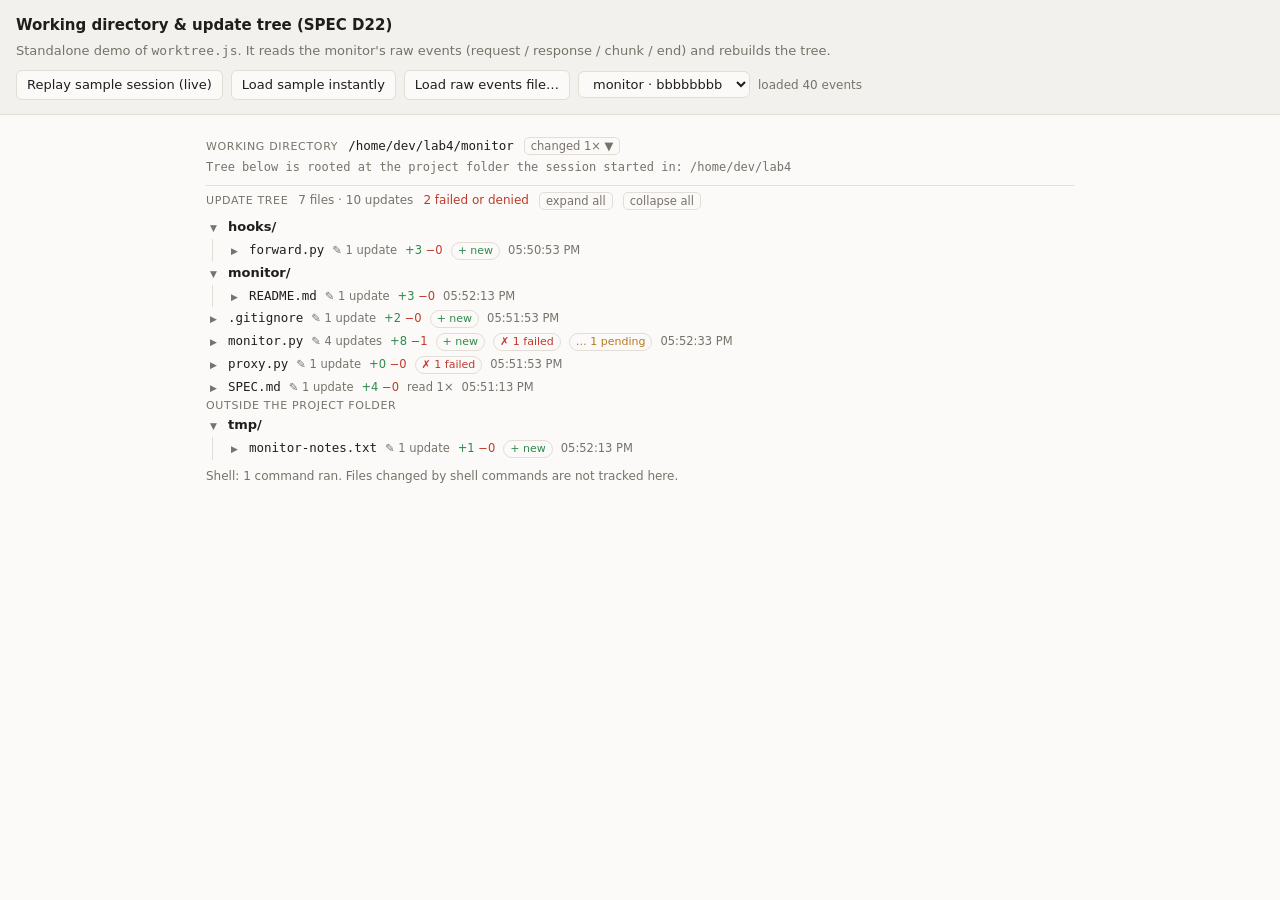
<file: worktree-demo.html>
<!doctype html>
<html lang="en">
<head>
<meta charset="utf-8">
<meta name="viewport" content="width=device-width, initial-scale=1">
<title>Update Tree Demo</title>
<style>
  :root { --bg:#fbfaf8; --text:#1f1e1c; --muted:#77736b; --border:#e2ded6; --panel:#f3f1ed;
          --wt-text:#1f1e1c; --wt-muted:#77736b; --wt-border:#e2ded6; --wt-ok:#2f8a4c; --wt-err:#c0392b; --wt-warn:#b7791f; }
  @media (prefers-color-scheme: dark) {
    :root:not([data-theme="light"]) { --bg:#1b1a19; --text:#ecebe8; --muted:#9b968d; --border:#383532; --panel:#232221;
      --wt-text:#ecebe8; --wt-muted:#9b968d; --wt-border:#383532; --wt-ok:#5cc17f; --wt-err:#ef7563; --wt-warn:#e0b057; }
  }
  * { box-sizing: border-box; }
  body { margin: 0; background: var(--bg); color: var(--text); font: 14px/1.5 system-ui, -apple-system, "Segoe UI", sans-serif; }
  header { padding: 14px 16px; border-bottom: 1px solid var(--border); background: var(--panel); }
  h1 { font-size: 15px; margin: 0 0 4px; }
  p { margin: 0; color: var(--muted); font-size: 13px; }
  .controls { display: flex; flex-wrap: wrap; gap: 8px; align-items: center; margin-top: 10px; }
  button, select, label.file { font: inherit; font-size: 13px; padding: 4px 10px; border-radius: 6px; border: 1px solid var(--border);
          background: var(--bg); color: var(--text); cursor: pointer; }
  label.file input { display: none; }
  #status { font-size: 12px; color: var(--muted); }
  main { max-width: 900px; margin: 0 auto; padding: 16px; }
</style>
</head>
<body>
<header>
  <h1>Working directory &amp; update tree (SPEC D22)</h1>
  <p>Standalone demo of <code>worktree.js</code>. It reads the monitor's raw events (request / response / chunk / end) and rebuilds the tree.</p>
  <div class="controls">
    <button id="replay">Replay sample session (live)</button>
    <button id="instant">Load sample instantly</button>
    <label class="file">Load raw events file…<input id="file" type="file" accept=".jsonl,.json,.txt,.sse"></label>
    <select id="session" title="Session"></select>
    <span id="status">idle</span>
  </div>
</header>
<main id="panel"></main>
<script src="worktree.js"></script>
<script>
"use strict";
let tracker, panel, timer = null;

function reset() {
  clearTimeout(timer);
  if (panel) panel.destroy();
  tracker = WorkTree.createTracker();
  panel = WorkTree.createPanel(document.getElementById("panel"), tracker, {
    onRaw: (id) => alert(`In the monitor this opens exchange #${id} in the raw panel (D14).`),
  });
  tracker.onChange(fillSessions);
  fillSessions();
}

function fillSessions() {
  const sel = document.getElementById("session");
  const list = tracker.sessions();
  const cur = sel.value;
  sel.replaceChildren(...list.map((s) => {
    const o = document.createElement("option");
    o.value = s.id;
    o.textContent = `${(s.cwd || "?").split("/").pop()} · ${s.id.slice(0, 8)}`;
    return o;
  }));
  if (list.some((s) => s.id === cur)) sel.value = cur;
}
document.getElementById("session").addEventListener("change", (e) => panel.setSession(e.target.value));

// ------------------------------------------------------------ sample traffic (synthetic, same shape as real Claude Code)
const b64 = (s) => { const u = new TextEncoder().encode(s); let bin = ""; for (const c of u) bin += String.fromCharCode(c); return btoa(bin); };

function sampleEvents() {
  const evs = [];
  let seq = 0, exch = 0, t = Date.now() / 1000 - 600;
  const env = (cwd, update, was) => ({ role: "system", content: [{ type: "text", text:
    update ? `# Environment update\n - Primary working directory: ${cwd} (was ${was})`
           : `# Environment\nYou have been invoked in the following environment:\n - Primary working directory: ${cwd}\n - Platform: linux` }] });
  const reminder = { type: "text", text: "<system-reminder>\nContext the user did not type.\n</system-reminder>" };
  function exchange(sid, messages, toolUses, text) {
    const id = ++exch;
    t += 20;
    const body = JSON.stringify({ model: "claude-opus-5-5", stream: true, tools: [{ name: "Edit" }],
      metadata: { user_id: JSON.stringify({ device_id: "demo", session_id: sid }) }, system: [{ type: "text", text: "You are Claude Code." }], messages });
    evs.push({ seq: seq++, kind: "request", exchange: id, ts: t, method: "POST", path: "/v1/messages?beta=true", headers: [["content-type", "application/json"]], body: b64(body) });
    evs.push({ seq: seq++, kind: "response", exchange: id, ts: t + 0.4, status: 200, reason: "OK", headers: [["content-type", "text/event-stream"]] });
    const sse = [];
    const ev = (o) => sse.push(`event: ${o.type}\ndata: ${JSON.stringify(o)}\n\n`);
    ev({ type: "message_start", message: { id: "msg_" + id, role: "assistant", content: [], usage: { input_tokens: 10, output_tokens: 1 } } });
    let idx = 0;
    if (text) { ev({ type: "content_block_start", index: idx, content_block: { type: "text", text: "" } }); ev({ type: "content_block_delta", index: idx, delta: { type: "text_delta", text } }); ev({ type: "content_block_stop", index: idx }); idx++; }
    for (const tu of toolUses) {
      ev({ type: "content_block_start", index: idx, content_block: { type: "tool_use", id: tu.id, name: tu.name, input: {} } });
      const j = JSON.stringify(tu.input);
      ev({ type: "content_block_delta", index: idx, delta: { type: "input_json_delta", partial_json: j.slice(0, 15) } });
      ev({ type: "content_block_delta", index: idx, delta: { type: "input_json_delta", partial_json: j.slice(15) } });
      ev({ type: "content_block_stop", index: idx });
      idx++;
    }
    ev({ type: "message_delta", delta: { stop_reason: toolUses.length ? "tool_use" : "end_turn" }, usage: { output_tokens: 50 } });
    ev({ type: "message_stop" });
    const whole = sse.join("");
    const cut = Math.floor(whole.length / 2);
    evs.push({ seq: seq++, kind: "chunk", exchange: id, ts: t + 0.6, data: b64(whole.slice(0, cut)) });
    evs.push({ seq: seq++, kind: "chunk", exchange: id, ts: t + 0.9, data: b64(whole.slice(cut)) });
    evs.push({ seq: seq++, kind: "end", exchange: id, ts: t + 1.0 });
    return toolUses.map((tu) => ({ type: "tool_use", id: tu.id, name: tu.name, input: tu.input }));
  }
  const result = (id, content, is_error) => ({ type: "tool_result", tool_use_id: id, content, ...(is_error ? { is_error: true } : {}) });

  // Session A: older, in another project
  const A = "aaaaaaaa-0000-4000-8000-000000000001";
  let ha = [{ role: "user", content: [reminder, { type: "text", text: "add a README" }] }, env("/home/dev/blog")];
  const a1 = exchange(A, ha, [{ id: "toolu_a1", name: "Write", input: { file_path: "/home/dev/blog/README.md", content: "# Blog\n\nStatic site.\n" } }], "Adding a README.");
  ha = ha.concat([{ role: "assistant", content: a1 }, { role: "user", content: [result("toolu_a1", "File created successfully at: /home/dev/blog/README.md")] }]);
  exchange(A, ha, [], "Done.");

  // Session B: the current one
  const B = "bbbbbbbb-0000-4000-8000-000000000002";
  const cwd = "/home/dev/lab4", cwd2 = "/home/dev/lab4/monitor";
  let h = [{ role: "user", content: [reminder, { type: "text", text: "Start the monitor: create monitor.py and a hooks/forward.py, and update the spec" }] }, env(cwd)];
  const s1 = exchange(B, h, [
    { id: "toolu_r1", name: "Read", input: { file_path: cwd + "/SPEC.md" } },
    { id: "toolu_w1", name: "Write", input: { file_path: cwd + "/monitor.py", content: "import http.server\n\nPORT = 8040\n\ndef main():\n    pass\n" } },
    { id: "toolu_w2", name: "Write", input: { file_path: cwd + "/hooks/forward.py", content: "import sys, urllib.request\n\nsys.exit(0)\n" } },
  ], "I'll read the spec and create both files.");
  h = h.concat([{ role: "assistant", content: s1 }, { role: "user", content: [
    result("toolu_r1", "1\t# SPEC\n2\t..."),
    result("toolu_w1", "File created successfully at: " + cwd + "/monitor.py"),
    result("toolu_w2", "File created successfully at: " + cwd + "/hooks/forward.py")] }]);
  const s2 = exchange(B, h, [
    { id: "toolu_e1", name: "Edit", input: { file_path: cwd + "/SPEC.md", old_string: "## 4. Open decisions\n", new_string: "### D22. Working directory and update tree\n\n- Tracks cwd and file updates.\n\n## 4. Open decisions\n" } },
    { id: "toolu_e2", name: "Edit", input: { file_path: cwd + "/monitor.py", old_string: "def main():\n    pass\n", new_string: "def main():\n    server = http.server.ThreadingHTTPServer((\"127.0.0.1\", PORT), Handler)\n    server.serve_forever()\n" } },
  ], "Updating the spec and the server loop.");
  h = h.concat([{ role: "assistant", content: s2 }, { role: "user", content: [
    result("toolu_e1", "The file " + cwd + "/SPEC.md has been updated successfully."),
    result("toolu_e2", "The file " + cwd + "/monitor.py has been updated successfully.")] }]);
  const s3 = exchange(B, h, [{ id: "toolu_b1", name: "Bash", input: { command: "python3 -m py_compile monitor.py", description: "Check syntax" } }], "Checking syntax.");
  h = h.concat([{ role: "assistant", content: s3 }, { role: "user", content: [result("toolu_b1", "")] },
    { role: "user", content: [{ type: "text", text: "also add a .gitignore, and don't touch proxy.py" }] }]);
  const s4 = exchange(B, h, [
    { id: "toolu_w3", name: "Write", input: { file_path: cwd + "/.gitignore", content: "data/\n__pycache__/\n" } },
    { id: "toolu_e3", name: "Edit", input: { file_path: cwd + "/proxy.py", old_string: "PORT = 8041", new_string: "PORT = 8040" } },
  ], "Adding .gitignore.");
  h = h.concat([{ role: "assistant", content: s4 }, { role: "user", content: [
    result("toolu_w3", "File created successfully at: " + cwd + "/.gitignore"),
    result("toolu_e3", "The user doesn't want to proceed with this tool use. The tool use was rejected.", true)] },
    env(cwd2, true, cwd)]);
  const s5 = exchange(B, h, [
    { id: "toolu_e4", name: "Edit", input: { file_path: cwd + "/monitor.py", old_string: "PORT = 9999", new_string: "PORT = 8040" } },
    { id: "toolu_w4", name: "Write", input: { file_path: "/tmp/monitor-notes.txt", content: "scratch notes\n" } },
    { id: "toolu_e5", name: "Edit", input: { file_path: "README.md", old_string: "", new_string: "# Monitor\n\nRun python3 monitor.py\n" } },
  ], "Fixing the port and noting things down.");
  h = h.concat([{ role: "assistant", content: s5 }, { role: "user", content: [
    result("toolu_e4", "<tool_use_error>String to replace not found in file.</tool_use_error>", true),
    result("toolu_w4", "File created successfully at: /tmp/monitor-notes.txt"),
    result("toolu_e5", "The file " + cwd2 + "/README.md has been updated successfully.")] }]);
  exchange(B, h, [{ id: "toolu_w5", name: "Write", input: { file_path: cwd + "/monitor.py", content: "import http.server\n\nPORT = 8040\n\ndef main():\n    serve()\n" } }], "Rewriting monitor.py.");
  return evs;
}

function play(evs, live) {
  reset();
  const status = document.getElementById("status");
  if (!live) { evs.forEach((e) => tracker.feed(e)); status.textContent = `loaded ${evs.length} events`; return; }
  let i = 0;
  const step = () => {
    if (i >= evs.length) { status.textContent = `replayed ${evs.length} events`; return; }
    tracker.feed(evs[i++]);
    status.textContent = `replaying… ${i}/${evs.length}`;
    timer = setTimeout(step, 120);
  };
  step();
}
document.getElementById("replay").onclick = () => play(sampleEvents(), true);
document.getElementById("instant").onclick = () => play(sampleEvents(), false);
document.getElementById("file").onchange = async (e) => {
  const f = e.target.files[0];
  if (!f) return;
  const evs = [];
  for (let line of (await f.text()).split("\n")) {
    line = line.trim();
    if (line.startsWith("data:")) line = line.slice(5).trim();   // an /events SSE dump
    if (!line.startsWith("{")) continue;
    try { const ev = JSON.parse(line); if (ev && ev.kind) evs.push(ev); } catch (err) { /* skip */ }
  }
  play(evs, false);
  document.getElementById("status").textContent = `loaded ${evs.length} raw events from ${f.name}`;
};
reset();
play(sampleEvents(), false);
</script>
</body>
</html>
</file>
